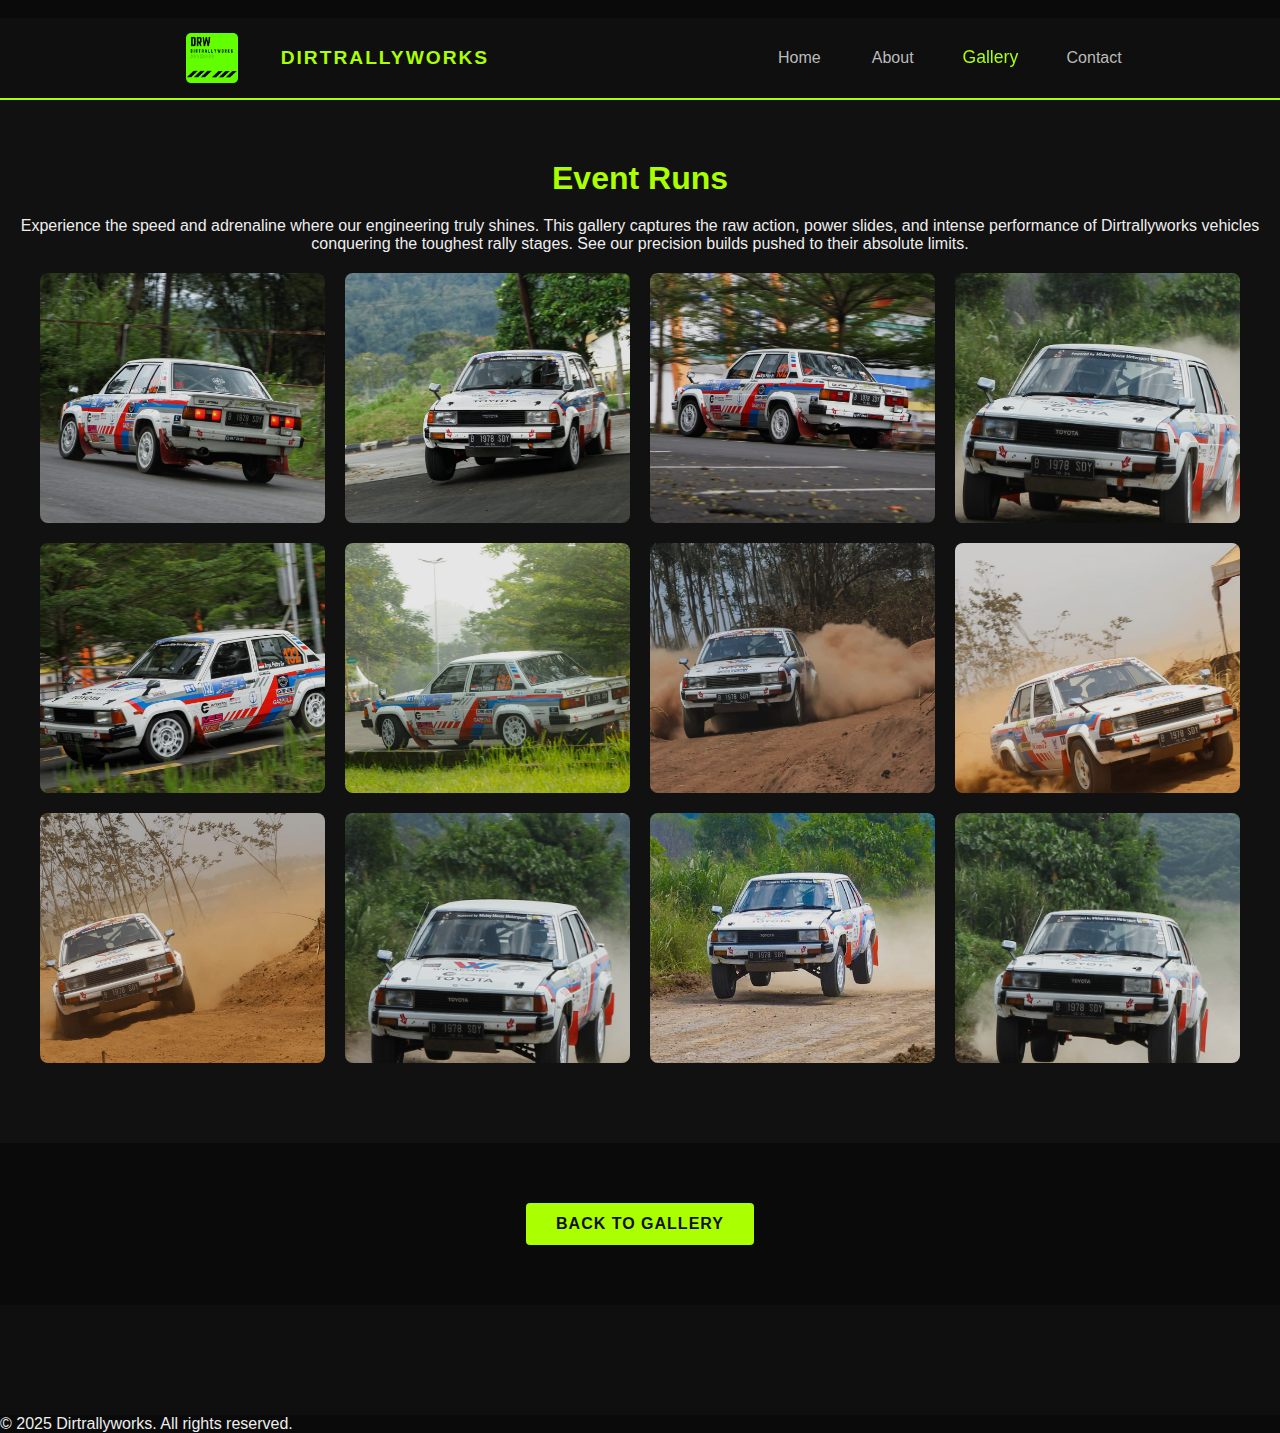
<file: gallery-builds.html>
<!DOCTYPE html>
<html lang="en">
<head>
  <meta charset="UTF-8" />
  <meta name="viewport" content="width=device-width, initial-scale=1.0" />
  <title>Dirtrallyworks | Event Runs </title>
  <link rel="stylesheet" href="style.css" />
</head>
<body>
  <header class="header">
    <div class="logo-area">
      <img src="Logo_1.png" alt="Dirtrallyworks Logo" class="logo" />
      <div class="brand-name">DIRTRALLYWORKS</div>
    </div>
    <nav class="nav">
                <a href="index.html#home">Home</a>
        <a href="index.html#about">About</a>
        <a href="index.html#gallery" class="active">Gallery</a>
        <a href="index.html#contact">Contact</a>
    </nav>
  </header>

    <main>
        

        <section class="gallery" id="builds">
            <h2>Event Runs</h2>
            <p>Experience the speed and adrenaline where our engineering truly shines. This gallery captures the raw action, power slides, and intense performance of Dirtrallyworks vehicles conquering the toughest rally stages. See our precision builds pushed to their absolute limits.</p>
            <div class="gallery-grid">
                <img src="dirtrallyworks1.jpg" alt="Project Build 1" />
                <img src="dirtrallyworks2.jpg" alt="Project Build 2" />
                <img src="dirtrallyworks3.jpg" alt="Project Build 3" />
                <img src="dirtrallyworks4.jpg" alt="Project Build 4" />
                <img src="dirtrallyworks5.jpg" alt="Project Build 5" />
                <img src="dirtrallyworks6.jpg" alt="Project Build 6" />
                <img src="dirtrallyworks7.jpg" alt="Project Build 7" />
                <img src="dirtrallyworks8.jpg" alt="Project Build 8" />
                <img src="dirtrallyworks9.jpg" alt="Project Build 9" />
                <img src="dirtrallyworks10.jpg" alt="Project Build 10" />
                <img src="dirtrallyworks11.jpg" alt="Project Build 11" />
                <img src="dirtrallyworks12.jpg" alt="Project Build 12" />
                </div>
        </section>
        <a href="index.html#gallery" class="back-link">Back to Gallery</a>
        </section>
        <section id="contact" style="background-color: #0f0f0f; padding-top: 50px;">
            </section>
    </main>

    <footer class="footer">
        <p>© 2025 Dirtrallyworks. All rights reserved.</p>
    </footer>

<div id="imageModal" class="modal">
      <span class="close-btn">&times;</span> 
      <img class="modal-content" id="img01">
      <div id="caption"></div>
    </div>
    <script src="script.js"></script>
    </body>
</html>
</file>
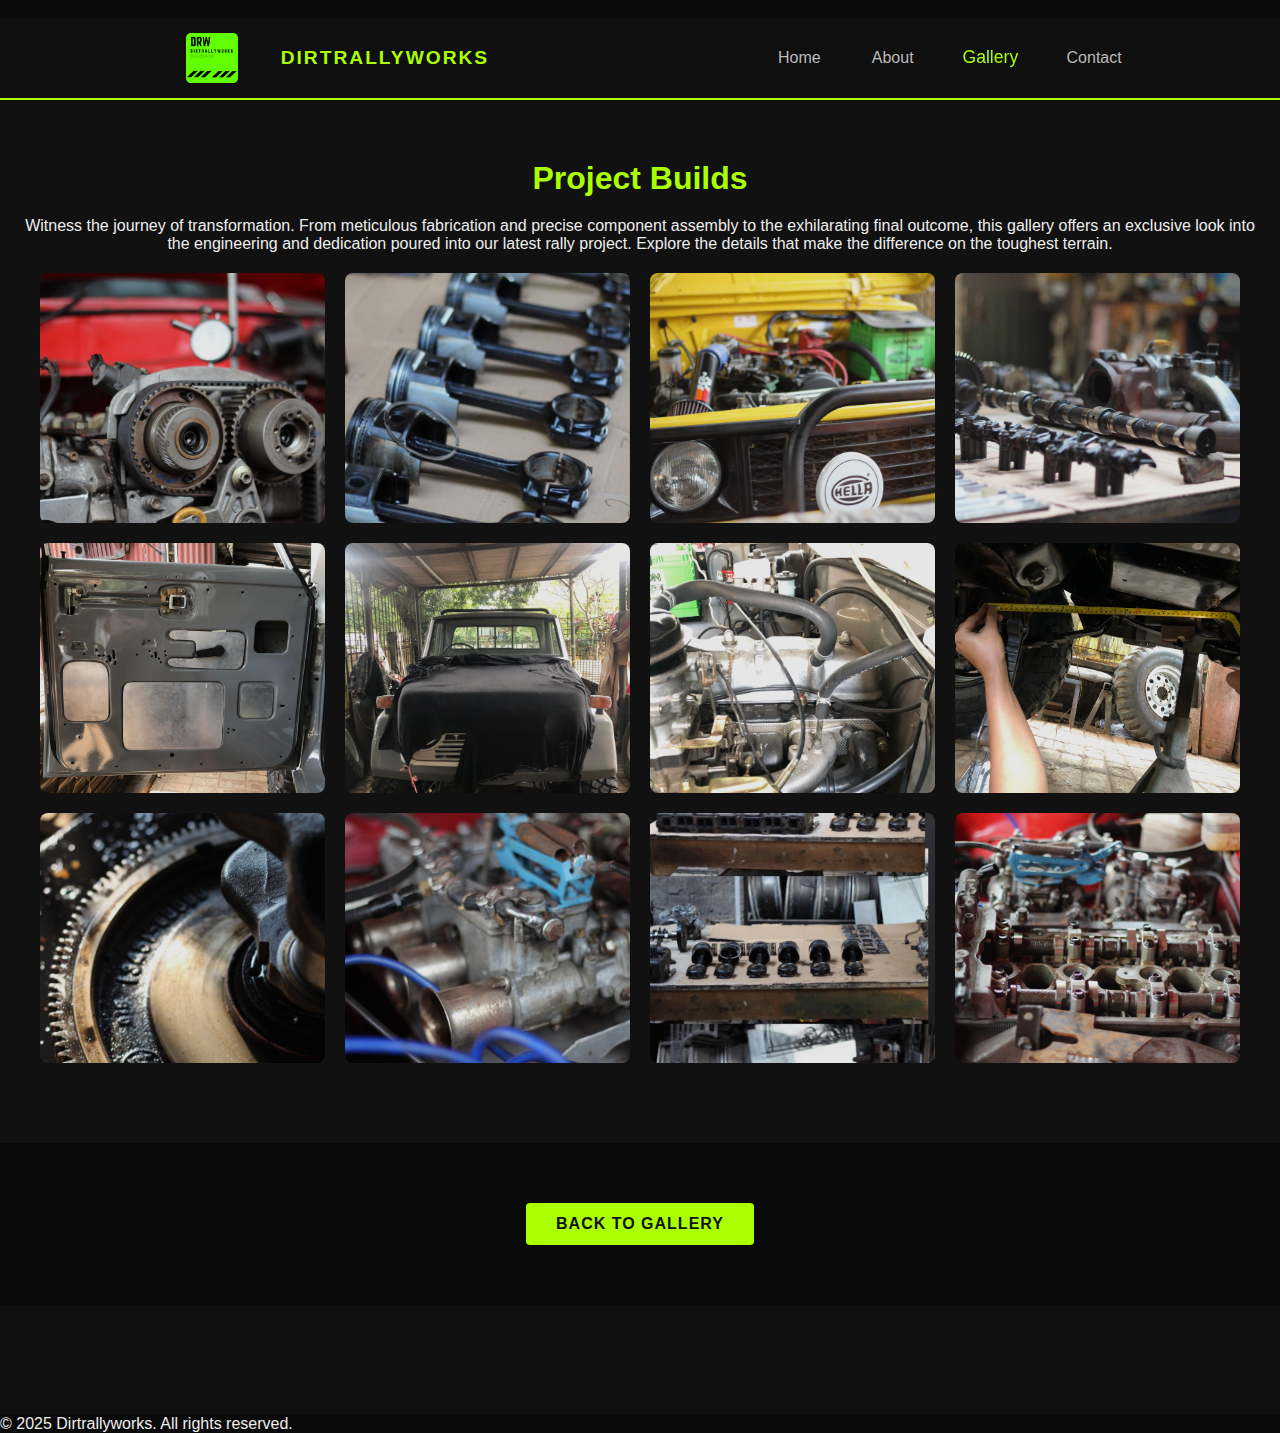
<file: gallery-runs.html>
<!DOCTYPE html>
<html lang="en">
<head>
  <meta charset="UTF-8" />
  <meta name="viewport" content="width=device-width, initial-scale=1.0" />
  <title>Dirtrallyworks | Project Builds Gallery</title>
  <link rel="stylesheet" href="style.css" />
</head>
<body>
  <header class="header">
    <div class="logo-area">
      <img src="Logo_1.png" alt="Dirtrallyworks Logo" class="logo" />
      <div class="brand-name">DIRTRALLYWORKS</div>
    </div>
    <nav class="nav">
                <a href="index.html#home">Home</a>
        <a href="index.html#about">About</a>
        <a href="index.html#gallery" class="active">Gallery</a>
        <a href="index.html#contact">Contact</a>
    </nav>
  </header>

    <main>
        

        <section class="gallery" id="builds">
            <h2>Project Builds</h2>
            <p>Witness the journey of transformation. From meticulous fabrication and precise component assembly to the exhilarating final outcome, this gallery offers an exclusive look into the engineering and dedication poured into our latest rally project. Explore the details that make the difference on the toughest terrain.</p>
            <div class="gallery-grid">
                <img src="gallery-runs1.jpeg" alt="Project Build 1" />
                <img src="gallery-runs2.jpeg" alt="Project Build 2" />
                <img src="gallery-runs3.jpeg" alt="Project Build 3" />
                <img src="gallery-runs4.jpeg" alt="Project Build 4" />
                <img src="gallery-runs5.jpeg" alt="Project Build 5" />
                <img src="gallery-runs6.jpeg" alt="Project Build 6" />
                <img src="gallery-runs7.jpeg" alt="Project Build 7" />
                <img src="gallery-runs8.jpeg" alt="Project Build 8" />
                <img src="gallery-runs9.jpeg" alt="Project Build 9" />
                <img src="gallery-runs10.jpeg" alt="Project Build 10" />
                <img src="gallery-runs11.jpeg" alt="Project Build 11" />
                <img src="gallery-runs12.jpeg" alt="Project Build 12" />
                </div>
        </section>
        <a href="index.html#gallery" class="back-link">Back to Gallery</a>
        </section>
        <section id="contact" style="background-color: #0f0f0f; padding-top: 50px;">
            </section>
    </main>

    <footer class="footer">
        <p>© 2025 Dirtrallyworks. All rights reserved.</p>
    </footer>
    
<div id="imageModal" class="modal">
      <span class="close-btn">&times;</span> 
      <img class="modal-content" id="img01">
      <div id="caption"></div>
    </div>
    <script src="script.js"></script>
    </body>
</html>
</file>
<file: style.css>
* {
  margin: 0;
  padding: 0;
  box-sizing: border-box;
  font-family: "Poppins", sans-serif;
}

body {
  background-color: #0a0a0a;
  color: #eee;
  scroll-behavior: smooth;
}

/* HEADER */
.header {
  display: flex;
  justify-content: space-between;
  align-items: center;
  padding: 15px 40px;
  background-color: #0f0f0f;
  border-bottom: 2px solid #aaff00;
  flex-wrap: wrap;
}

.logo-area {
  display: flex;
  align-items: center;
  gap: 10px;
}

.logo {
  height: 50px;
  width: auto;
  transition: transform 0.3s ease;
}

.logo:hover {
  transform: rotate(-5deg) scale(1.05);
}

.brand-name {
  color: #aaff00;
  font-weight: 700;
  letter-spacing: 2px;
  font-size: 1.2rem;
}

.nav {
  display: flex;
  flex-wrap: wrap;
}

.nav a {
  color: #bbb;
  margin-left: 20px;
  text-decoration: none;
  font-weight: 500;
  transition: color 0.3s ease, transform 0.3s ease;
}

.nav a:hover,
.nav a.active {
  color: #aaff00;
  transform: scale(1.1);
}

/* HERO */
.hero {
  background: url("dirtrallyworks7.jpg") center/cover no-repeat;
  height: 90vh;
  position: relative;
  display: flex;
  justify-content: center;
  align-items: center;
  text-align: center;
}

.hero::after {
  content: "";
  position: absolute;
  inset: 0;
  background: rgba(0, 0, 0, 0.65);
}

.hero-content {
  position: relative;
  z-index: 1;
  max-width: 700px;
  padding: 20px;
}

.hero h1 {
  color: #aaff00;
  font-size: 2.5rem;
  margin-bottom: 20px;
}

.hero p {
  color: #ccc;
  font-size: 1.1rem;
  margin-bottom: 30px;
}

.btn {
  display: inline-block;
  background-color: #aaff00;
  color: #111;
  padding: 12px 25px;
  border-radius: 6px;
  font-weight: bold;
  text-transform: uppercase;
  text-decoration: none;
  transition: 0.3s;
}

.btn:hover {
  background-color: #d4ff00;
  transform: scale(1.05);
}

/* ABOUT */
.about {
  background-color: #0f0f0f;
  color: #ccc;
  text-align: center;
  padding: 80px 20px;
  border-top: 2px solid #aaff00;
  border-bottom: 2px solid #aaff00;
}

.about h2 {
  color: #aaff00;
  font-size: 2rem;
  margin-bottom: 20px;
  letter-spacing: 1px;
  text-transform: uppercase;
}

.about p {
  max-width: 700px;
  margin: 0 auto;
  font-size: 1.1rem;
  line-height: 1.7;
}

/* GALLERY */
.gallery {
  padding: 60px 20px;
  text-align: center;
  background-color: #111;
}

.gallery h2 {
  color: #aaff00;
  font-size: 2rem;
  margin-bottom: 20px;
}

.gallery-grid {
  display: grid;
  grid-template-columns: repeat(auto-fit, minmax(250px, 1fr));
  grid-auto-rows: 250px;
  gap: 20px;
  padding: 20px;
}

.gallery-grid img {
  width: 100%;
  height: 100%;
  object-fit: cover;
  border-radius: 8px;
  transition: transform 0.4s ease, filter 0.4s ease, box-shadow 0.4s ease;
  filter: brightness(0.9);
}

.gallery-grid img:hover {
  transform: scale(1.07);
  filter: brightness(1);
  box-shadow: 0 0 15px #aaff00;
}

/* CONTACT SECTION */
#contact {
  text-align: center;
  padding: 60px 20px;
  background-color: #111;
  color: #fff;
}

#contact h2 {
  font-size: 2rem;
  color: #aaff00;
  margin-bottom: 10px;
}

#contact p {
  font-size: 1rem;
  color: #ccc;
  margin-bottom: 40px;
}

.contact-section {
  margin-bottom: 60px; /* jarak antar blok */
}

.contact-section h3 {
  color: #aaff00;
  font-size: 1.3rem;
  margin-bottom: 25px;
  text-transform: uppercase;
  letter-spacing: 1px;
}

/* FLEX GRID UNTUK LOGO */
.social-icons {
  display: flex;
  flex-wrap: wrap;
  justify-content: center;
  gap: 25px;
}
/* LOGO STYLE (disesuaikan agar pas di lingkaran) */
.social-logo {
  width: 70px;
  height: 70px;
  background-color: #aaff00;
  border-radius: 50%;
  padding: 5px; /* lebih kecil dari sebelumnya agar logo lebih besar */
  object-fit: contain;
  transition: transform 0.3s ease, box-shadow 0.3s ease;
  box-shadow: 0 0 10px #aaff00;
}

/* Efek hover glow */
.social-logo:hover {
  transform: scale(1.15) translateY(-5px);
  box-shadow: 0 0 20px #d4ff00, 0 0 40px #aaff00;
}

/* Untuk mobile */
@media (max-width: 600px) {
  .social-logo {
    width: 55px;
    height: 55px;
    padding: 4px;
  }
}


/* Penyesuaian ukuran logo per platform biar proporsional di lingkaran */

/* Facebook – agak ramping, bisa diperbesar */
.social-logo.facebook {
  padding: 2px;
  transform: scale(1.1);
}

/* TikTok – biasanya kecil di tengah */
.social-logo.tiktok {
  padding: 1px;
  transform: scale(1.2);
}

/* Gmail – sering ada area putih di sekeliling */
.social-logo.gmail {
  padding: 1px;
  transform: scale(1.15);
}

/* WhatsApp – biasanya pas, tapi bisa sedikit diperbesar */
.social-logo.whatsapp {
  padding: 2px;
  transform: scale(1.1);
}

/* =======================================
   STYLING BACK LINK (Centering Fixed)
   ======================================= */

.back-link {
    /* FIX CENTERING: Diubah menjadi elemen block dengan lebar sesuai konten */
    display: block; 
    width: fit-content; /* Membatasi lebar hanya seukuran konten */
    
    /* Centering dilakukan dengan margin auto */
    margin: 60px auto 60px auto; 

    /* Gaya Tombol (Ala Porsche/Dirtrallyworks) */
    text-transform: uppercase; 
    font-weight: 700; 
    letter-spacing: 1px;
    
    /* Warna dan Padding */
    padding: 12px 30px;
    background-color: #aaff00; 
    color: #111; 
    border-radius: 4px;
    text-decoration: none;
    font-size: 1rem; 
    
    /* Efek Transisi */
    transition: background-color 0.3s ease, transform 0.3s ease, box-shadow 0.3s ease;
}

.back-link:hover {
    background-color: #d4ff00; 
    transform: translateY(-2px) scale(1.02); 
    box-shadow: 0 5px 15px rgba(170, 255, 0, 0.4); 
}

/* =======================================
   STYLING MODAL/LIGHTBOX
   ======================================= */

.modal {
  display: none; 
  position: fixed; 
  z-index: 200; 
  padding-top: 50px; 
  left: 0;
  top: 0;
  width: 100%; 
  height: 100%; 
  overflow: auto; 
  background-color: rgba(0,0,0,0.95); 
}

.modal-content {
  margin: auto;
  display: block;
  width: 90%;
  max-width: 900px; 
  max-height: 90vh; 
  object-fit: contain; 
}

.close-btn {
  position: absolute;
  top: 15px;
  right: 35px;
  color: #fff;
  font-size: 40px;
  font-weight: bold;
  transition: 0.3s;
  cursor: pointer;
  z-index: 201; 
}

.close-btn:hover,
.close-btn:focus {
  color: #aaff00;
  text-decoration: none;
  cursor: pointer;
}

@keyframes zoom {
  from {transform: scale(0)} 
  to {transform: scale(1)}
}

.modal-content {
  animation: zoom 0.3s;
}
</file>
